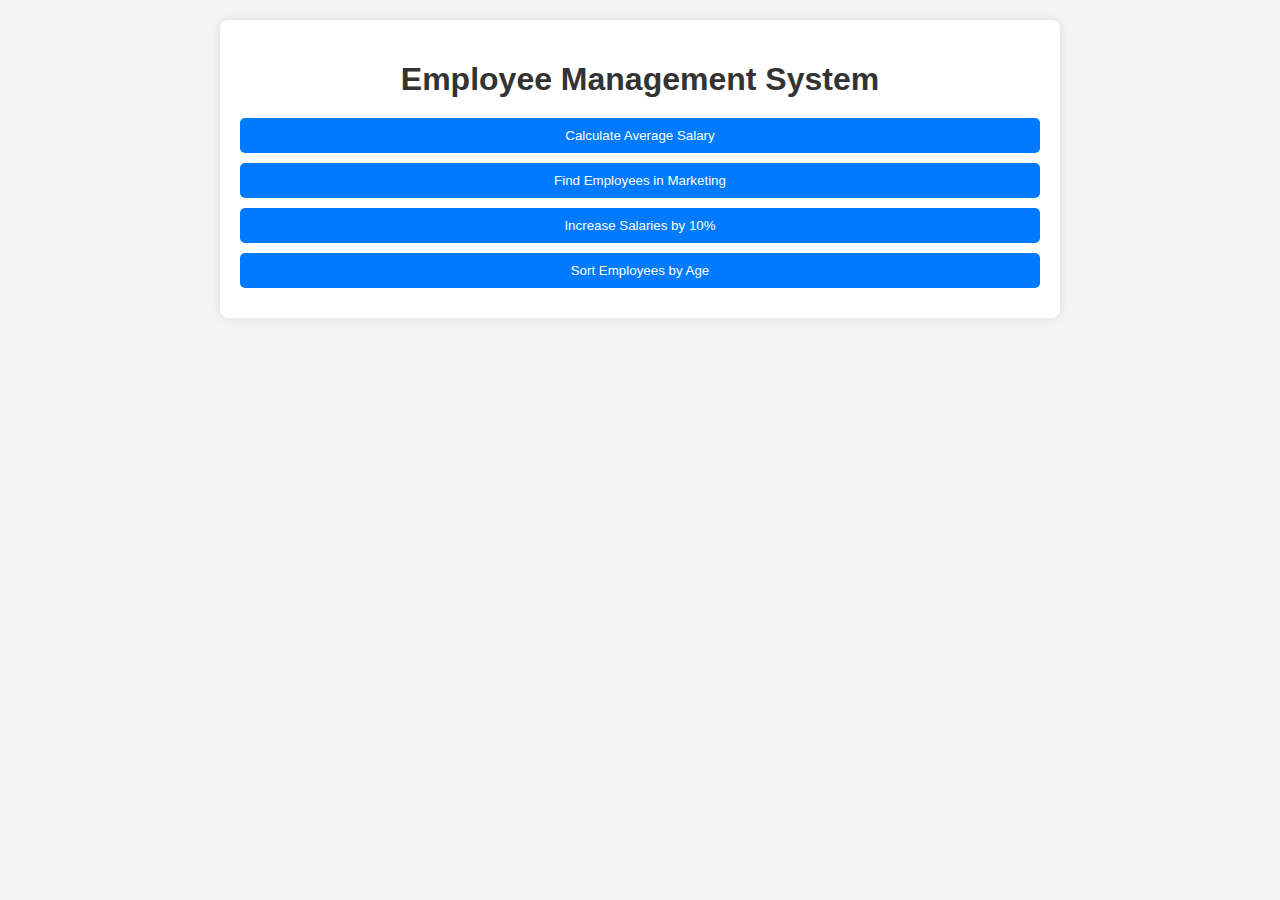
<file: Employee Mangement System/Index.html>
<!DOCTYPE html>
<html lang="en">
  <head>
    <meta charset="utf-8" />
    <meta name="viewport" content="width=device-width, initial-scale=1.0" />
    <title>Employee Management System</title>
    <style>
      body {
        font-family: Arial, sans-serif;
        margin: 0;
        padding: 0;
        background-color: #f4f4f4;
      }

      .container {
        max-width: 800px;
        margin: 20px auto;
        padding: 20px;
        background-color: #fff;
        border-radius: 8px;
        box-shadow: 0 0 10px rgba(0, 0, 0, 0.1);
      }

      h1 {
        text-align: center;
        margin-bottom: 20px;
        color: #333;
      }

      button {
        display: block;
        width: 100%;
        padding: 10px 15px;
        margin-bottom: 10px;
        background-color: #007bff;
        color: #fff;
        border: none;
        border-radius: 5px;
        cursor: pointer;
        transition: background-color 0.3s ease;
      }

      button:hover {
        background-color: #0056b3;
      }

      #output {
        margin-bottom: 20px;
      }
    </style>
  </head>
  <body>
    <div class="container">
      <h1>Employee Management System</h1>
      <div id="output"></div>
      <button onclick="calculateAverageSalary()">
        Calculate Average Salary
      </button>
      <button onclick="findEmployeesByDepartment('Marketing')">
        Find Employees in Marketing
      </button>
      <button onclick="increaseSalary(10)">Increase Salaries by 10%</button>
      <button onclick="sortEmployeesByAge()">Sort Employees by Age</button>
    </div>

    <script>
      function Employee(name, age, department, salary) {
        this.name = name;
        this.age = age;
        this.department = department;
        this.salary = salary;
      }

      let employees = [
        new Employee("John", 30, "Marketing", 50000),
        new Employee("Alice", 35, "HR", 60000),
        new Employee("Bob", 28, "IT", 70000),
        new Employee("Emily", 32, "Marketing", 55000),
      ];

      function displayOutput(output) {
        document.getElementById("output").innerHTML = output;
      }

      function calculateAverageSalary() {
        let totalSalary = employees.reduce((acc, emp) => acc + emp.salary, 0);
        let averageSalary = totalSalary / employees.length;
        displayOutput(`Average Salary: $${averageSalary.toFixed(2)}`);
      }

      function findEmployeesByDepartment(department) {
        let filteredEmployees = employees.filter(
          (emp) => emp.department === department
        );
        displayOutput(
          `Employees in ${department}: ${filteredEmployees
            .map((emp) => emp.name)
            .join(", ")}`
        );
      }

      function increaseSalary(percentage) {
        employees.forEach((emp) => {
          emp.salary += emp.salary * (percentage / 100);
        });
        displayOutput("Salaries increased successfully!");
      }

      function sortEmployeesByAge() {
        employees.sort((a, b) => a.age - b.age);
        displayOutput(
          `Employees Sorted by Age: ${employees
            .map((emp) => emp.name)
            .join(", ")}`
        );
      }
    </script>
  </body>
</html>
</file>
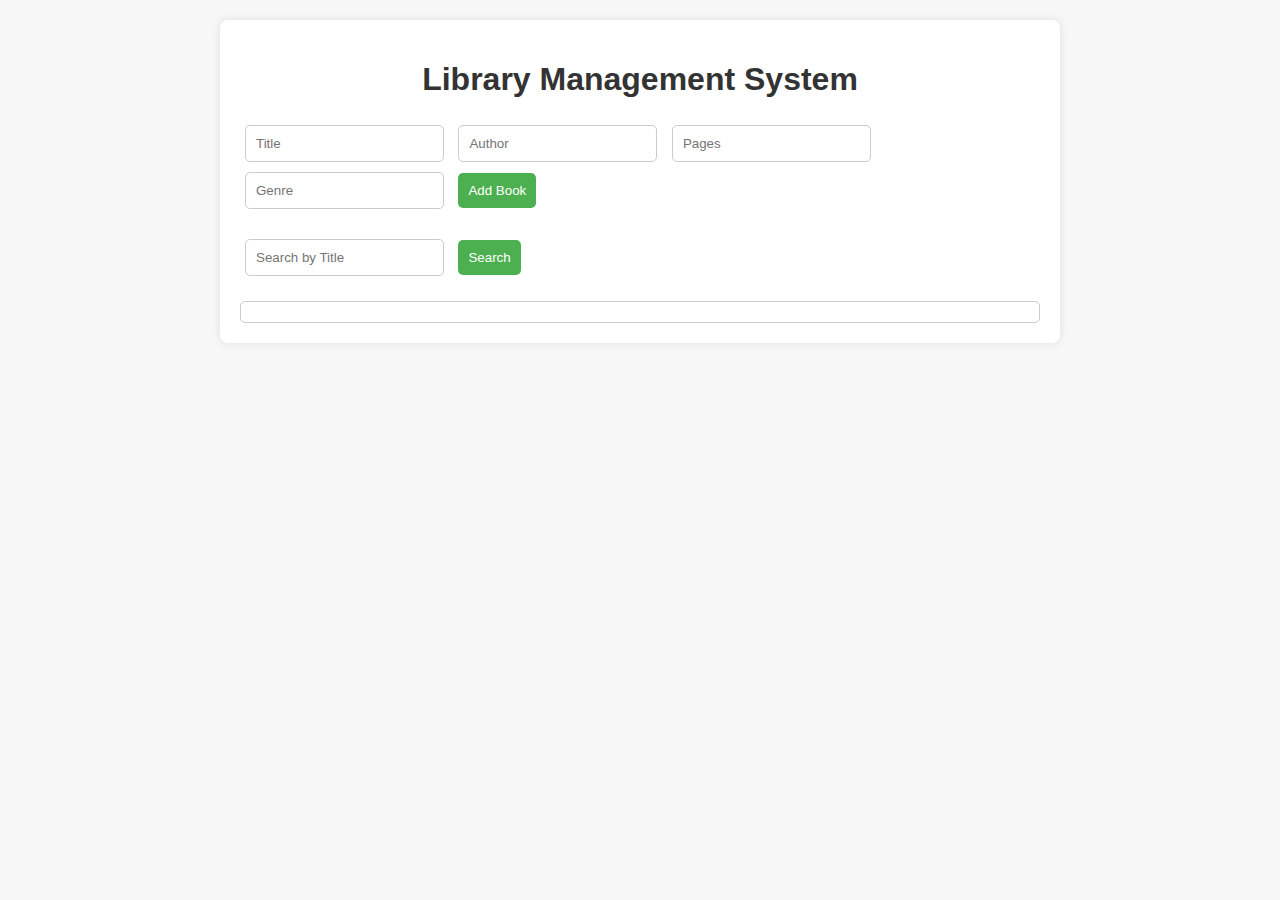
<file: Library Management System/index.html>
<!DOCTYPE html>
<html lang="en">
<head>
    <meta charset="UTF-8">
    <meta name="viewport" content="width=device-width, initial-scale=1.0">
    <title>Library Management</title>
    <style>
        body {
            font-family: Arial, sans-serif;
            margin: 0;
            padding: 0;
            background-color: #f7f7f7;
        }

        .container {
            max-width: 800px;
            margin: 20px auto;
            padding: 20px;
            background-color: #fff;
            border-radius: 8px;
            box-shadow: 0 0 10px rgba(0, 0, 0, 0.1);
        }

        h1 {
            text-align: center;
            color: #333;
        }

        .form, .search {
            margin-bottom: 20px;
        }

        input[type="text"], input[type="number"], button {
            padding: 10px;
            margin: 5px;
            border: 1px solid #ccc;
            border-radius: 5px;
        }

        button {
            background-color: #4CAF50;
            color: white;
            border: none;
            cursor: pointer;
        }

        button:hover {
            background-color: #45a049;
        }

        #bookList {
            border: 1px solid #ccc;
            padding: 10px;
            border-radius: 5px;
        }

        .book {
            margin-bottom: 10px;
            padding: 10px;
            border: 1px solid #eee;
            background-color: #f9f9f9;
        }
    </style>
</head>
<body>
    <div class="container">
        <h1>Library Management System</h1>
        <div class="form">
            <input type="text" id="title" placeholder="Title">
            <input type="text" id="author" placeholder="Author">
            <input type="number" id="pages" placeholder="Pages">
            <input type="text" id="genre" placeholder="Genre">
            <button onclick="addBook()">Add Book</button>
        </div>
        <div class="search">
            <input type="text" id="searchTitle" placeholder="Search by Title">
            <button onclick="searchBooks()">Search</button>
        </div>
        <div id="bookList"></div>
    </div>

    <script>
        let library = [];

        function addBook() {
            let title = document.getElementById('title').value;
            let author = document.getElementById('author').value;
            let pages = parseInt(document.getElementById('pages').value);
            let genre = document.getElementById('genre').value;

            if (title && author && pages && genre) {
                let book = {
                    title: title,
                    author: author,
                    pages: pages,
                    genre: genre
                };
                library.push(book);
                displayBooks();
            } else {
                alert('Please fill in all fields.');
            }
        }

        function searchBooks() {
            let searchTitle = document.getElementById('searchTitle').value.toLowerCase();
            let searchResult = library.filter(book => book.title.toLowerCase().includes(searchTitle));
            displayBooks(searchResult);
        }

        function displayBooks(books = library) {
            let bookList = document.getElementById('bookList');
            bookList.innerHTML = '';

            books.forEach(book => {
                let bookDiv = document.createElement('div');
                bookDiv.classList.add('book');
                bookDiv.innerHTML = `
                    <h3>${book.title}</h3>
                    <p>Author: ${book.author}</p>
                    <p>Pages: ${book.pages}</p>
                    <p>Genre: ${book.genre}</p>
                `;
                bookList.appendChild(bookDiv);
            });
        }
    </script>
</body>
</html>
</file>
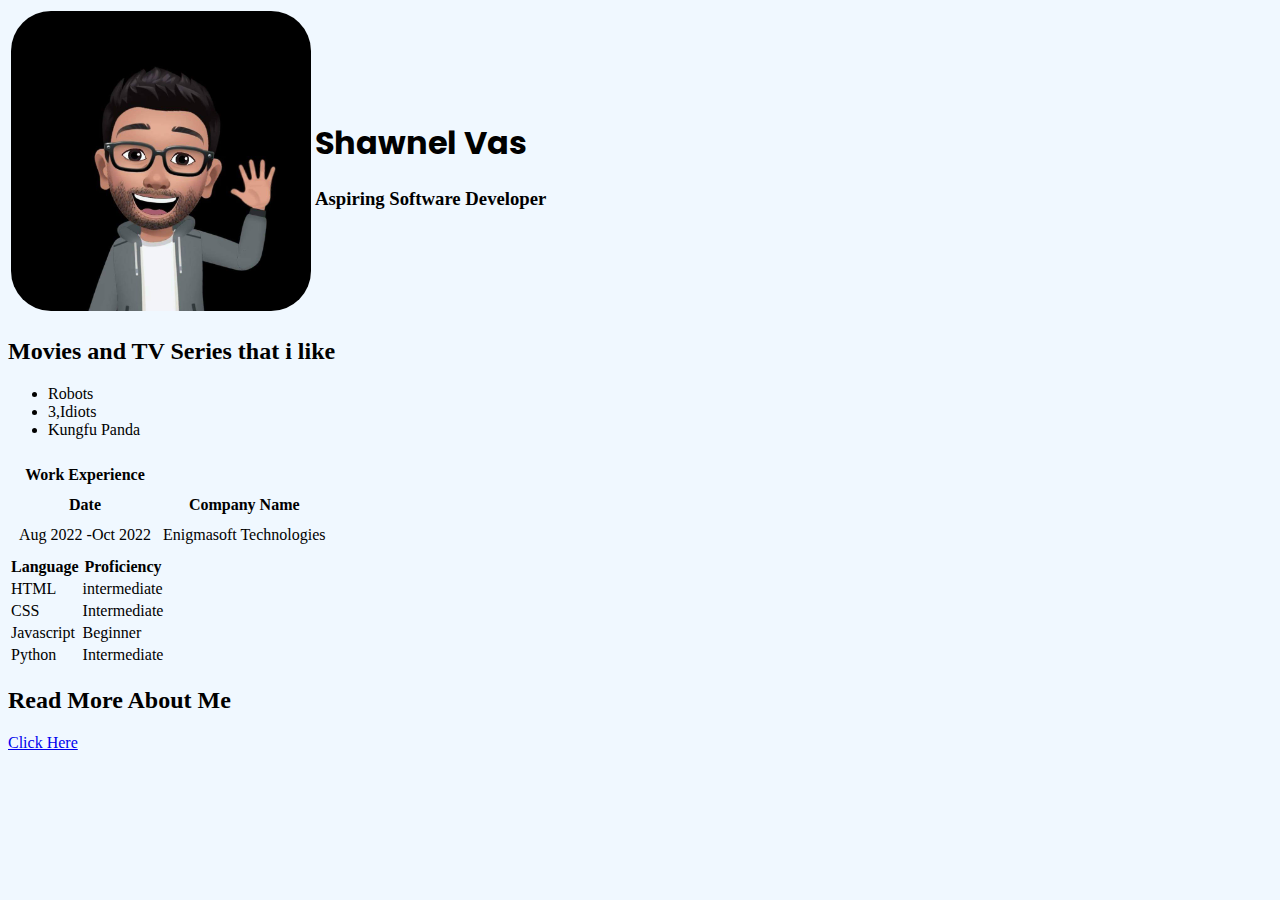
<file: potfolio-html/index.html>
<!DOCTYPE html>
<html lang="en">
	<head>
		<meta charset="UTF-8" />
		<meta name="viewport" content="width=device-width, initial-scale=1.0" />
		<title>Portfolio</title>
		<!-- link your css here  -->
		<link rel="stylesheet" href="./style.css" />
	</head>
	<body>
		<!--1- header section  -->
		<header>
			<table>
				<!-- this is a row  -->
				<tr>
					<!-- here is the data  -->
					<td>
						<!-- here we will post the image  -->
						<img src="./assets/Profile.jpeg" alt="My Profile Picture" height="300" />
					</td>
					<!-- some more data about bunny name, job profile  -->
					<td>
						<h1 class="name">Shawnel Vas</h1>
						<h3>Aspiring Software Developer</h3>
						
					</td>
				</tr>
			</table>
		</header>
		<!-- 2- Books i read  -->
		<h2>Movies and TV Series that i like</h2>
		<ul>
			<li>Robots</li>
			<li>3,Idiots</li>
			<li>Kungfu Panda</li>
			
		</ul>

		
		<table cellspacing="10">
			<th>Work Experience</th>
			<tr>
				<th>Date</th>
				<th>Company Name</th>
			</tr>
			<tr>
				<td>Aug 2022 -Oct 2022</td>
				<td>Enigmasoft Technologies</td>

		</table>
		<!-- 4 -  Skill section  -->
		<table>
			<tr>
				<th>Language</th>
				<th>Proficiency</th>
			</tr>
			<tr>
				<td>HTML</td>
				<td>intermediate</td>
			</tr>
			<tr>
				<td>CSS</td>
				<td>Intermediate</td>
			</tr>
			<tr>
				<td>Javascript</td>
				<td>Beginner</td>
			</tr>
			<tr>
				<td>Python</td>
				<td>Intermediate</td>
			</tr>
		</table>
		<!-- 5- My Hobby  -->
        <h2>Read More About Me</h2>
        <a href="./about.html">Click Here</a>
	</body>
</html>
</file>
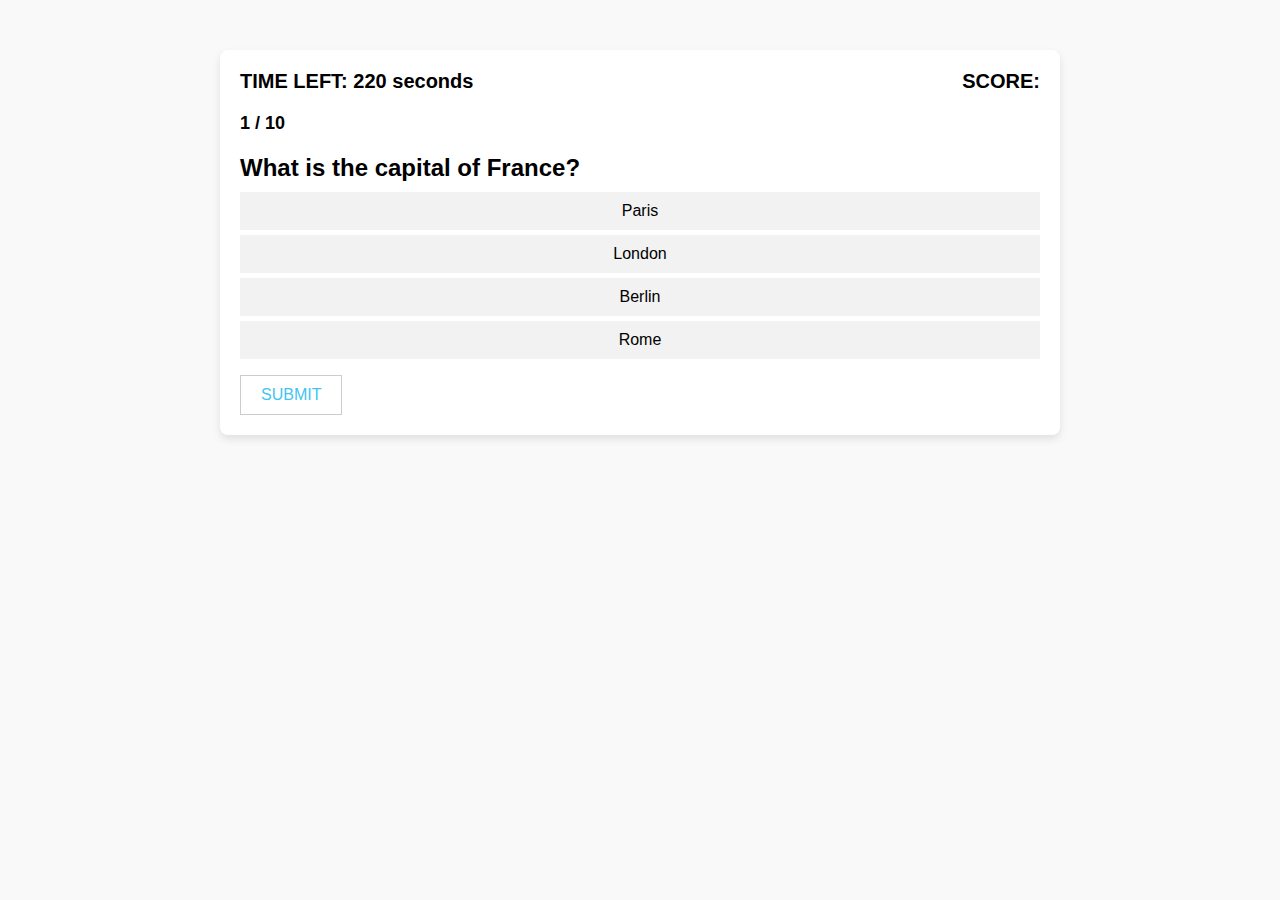
<file: Quiz Application/index.html>
<!DOCTYPE html>
<html lang="en">

<head>
    <meta charset="UTF-8">
    <meta name="viewport" content="width=device-width, initial-scale=1.0">
    <title>Document</title>
 <style>
    body {
    font-family: Arial, sans-serif;
    background-color: #f9f9f9;
    margin: 0;
    padding: 0;
}

.container {
    max-width: 800px;
    margin: 50px auto;
    padding: 20px;
    background-color: #fff;
    border-radius: 8px;
    box-shadow: 0 4px 8px rgba(0, 0, 0, 0.1);
}

h3 {
    color: #555;
    text-align: center;
}

.timerandscore {
    display: flex;
    justify-content: space-between;
    align-items: center;
    margin-bottom: 20px;
}

#timer,
#score {
    font-size: 20px;
    margin: 0;
}

#number {
    margin: 0;
    font-size: 18px;
}

.question {
    margin-top: 20px;
}

#question_conatiner {
    font-size: 24px;
    margin-bottom: 10px;
}

#option_container button {
    display: block;
    width: 100%;
    padding: 10px;
    margin-bottom: 5px;
    font-size: 16px;
    border: none;
    background-color: #f2f2f2;
    cursor: pointer;
    transition: background-color 0.3s ease;
}

#option_container button:hover {
    background-color: #e0e0e0;
}

#click {
    background-color: white;
    border: 1px solid #ccc;
    color: rgb(63, 197, 241);
    padding: 10px 20px;
    font-size: 16px;
    cursor: pointer;
    transition: background-color 0.3s ease, color 0.3s ease;
}

#click:hover {
    background-color: rgb(63, 197, 241);
    color: white;
}

 </style>
</head>

<body>
    <div class="container">
        <div class="timerandscore">
            <h2 id="timer"> TIME LEFT: <span id="time">220</span> seconds</h2>

            <h2 id="score">SCORE: <span id="marks"></span></h2>

        </div>

        <div class="questionnumber">
            <h2 id="number"></h2>
        </div>
        <div class="question" id="quiz">
            <h2 id="question_conatiner"></h2>
            <div id="option_container"></div>
            <p id="display"> </p>
            <button onclick="nextquestion()" id="click"> SUBMIT</button>
            <div id="result"></div>
            <!-- <button id="submit">submit</button> -->

        </div>
    </div>

    <script>

        const quizdata = [
        {
        question: 'What is the capital of France?',
        options: ['Paris', 'London', 'Berlin', 'Rome'],
        answer: 'Paris'
    },
    {
        question: 'Which planet is known as the Red Planet?',
        options: ['Mars', 'Venus', 'Jupiter', 'Saturn'],
        answer: 'Mars'
    },
    {
        question: 'Who wrote the play "Romeo and Juliet"?',
        options: ['William Shakespeare', 'Charles Dickens', 'Jane Austen', 'Leo Tolstoy'],
        answer: 'William Shakespeare'
    },
    {
        question: 'What is the chemical symbol for water?',
        options: ['H2O', 'CO2', 'O2', 'NaCl'],
        answer: 'H2O'
    },
    {
        question: 'Which country is known as the Land of the Rising Sun?',
        options: ['Japan', 'China', 'South Korea', 'Thailand'],
        answer: 'Japan'
    },
    {
        question: 'What is the largest mammal?',
        options: ['Blue whale', 'Elephant', 'Giraffe', 'Hippo'],
        answer: 'Blue whale'
    },
    {
        question: 'Who painted the Mona Lisa?',
        options: ['Leonardo da Vinci', 'Pablo Picasso', 'Vincent van Gogh', 'Michelangelo'],
        answer: 'Leonardo da Vinci'
    },
    {
        question: 'What is the tallest mountain in the world?',
        options: ['Mount Everest', 'K2', 'Kangchenjunga', 'Lhotse'],
        answer: 'Mount Everest'
    },
    {
        question: 'What is the smallest planet in the solar system?',
        options: ['Mercury', 'Mars', 'Pluto', 'Earth'],
        answer: 'Mercury'
    },
    {
        question: 'Which bird is known for its ability to mimic human speech?',
        options: ['Parrot', 'Eagle', 'Owl', 'Penguin'],
        answer: 'Parrot'
    }

        ];

        let currentquestion = 0;
        let marks = 0;
        let timeleft=220;
        const timer=document.getElementById('time');
        const timeinterval=setInterval(function(){
            timeleft--;
            timer.textContent=timeleft;

            if (timeleft<=0){
                clearInterval(timeinterval);
                alert('time is over');
            }
        },1000);

        const lenght = quizdata.length;
        // console.log(lenght);

        // console.log(quizdata.length);
        function loadquestion() {
            const question_conatiner = document.getElementById('question_conatiner');
            const option_container = document.getElementById('option_container');
            const number = document.getElementById('number');

            question_conatiner.innerHTML = quizdata[currentquestion].question;

            option_container.innerHTML = '';
            quizdata[currentquestion].options.forEach(option => {
                const button = document.createElement("button");
                button.innerText = option;
                button.addEventListener('click', () => {
                    button.style.backgroundColor = 'rgb(63, 197, 241)';
                    button.style.color = 'white';
                })
                button.addEventListener('click', () => selectanswer(option));
                option_container.appendChild(button);
            })

            number.innerHTML = `${[currentquestion+1]} / ${lenght}`;

           
        }

        function selectanswer(selectedoption) {
            const answer = quizdata[currentquestion].answer;

            if (selectedoption === answer) {

                display.innerHTML = selectedoption + ': <h4>your answer is correct</h4>';
                marks++
                const mark = document.getElementById('marks').innerHTML= `${marks} / 10`;
            } else {

                display.innerHTML = selectedoption + ':<h4> answer is wrong </h4> <br> The correct Answer is :' + answer;
               
            }
            const answerButtons = document.querySelectorAll('#option_container button');
    answerButtons.forEach(button => {
        button.disabled = true;
    });

            currentquestion++;
        }

        const click = document.getElementById('click');
        click.addEventListener('mouseover', () => {
            click.style.backgroundColor = 'rgb(63, 197, 241)';
            click.style.color = 'white';
        })

        click.addEventListener('mouseout', () => {
            click.style.backgroundColor = 'white';
            click.style.color = 'rgb(63, 197, 241)';
        })

        function nextquestion() {

           
            display.innerHTML = '';
            if (currentquestion < quizdata.length) {
                loadquestion();
            } else {
                submitanswer();
            }
        }

        function submitanswer() {
            const printscore = document.getElementById('result');
            printscore.innerhtml=`<h4> your total marks is ${score} out of 10 </h4>`;

            // alert('your total marks is = ', score);
        }

        loadquestion();
    </script>
</body>

</html>
</file>
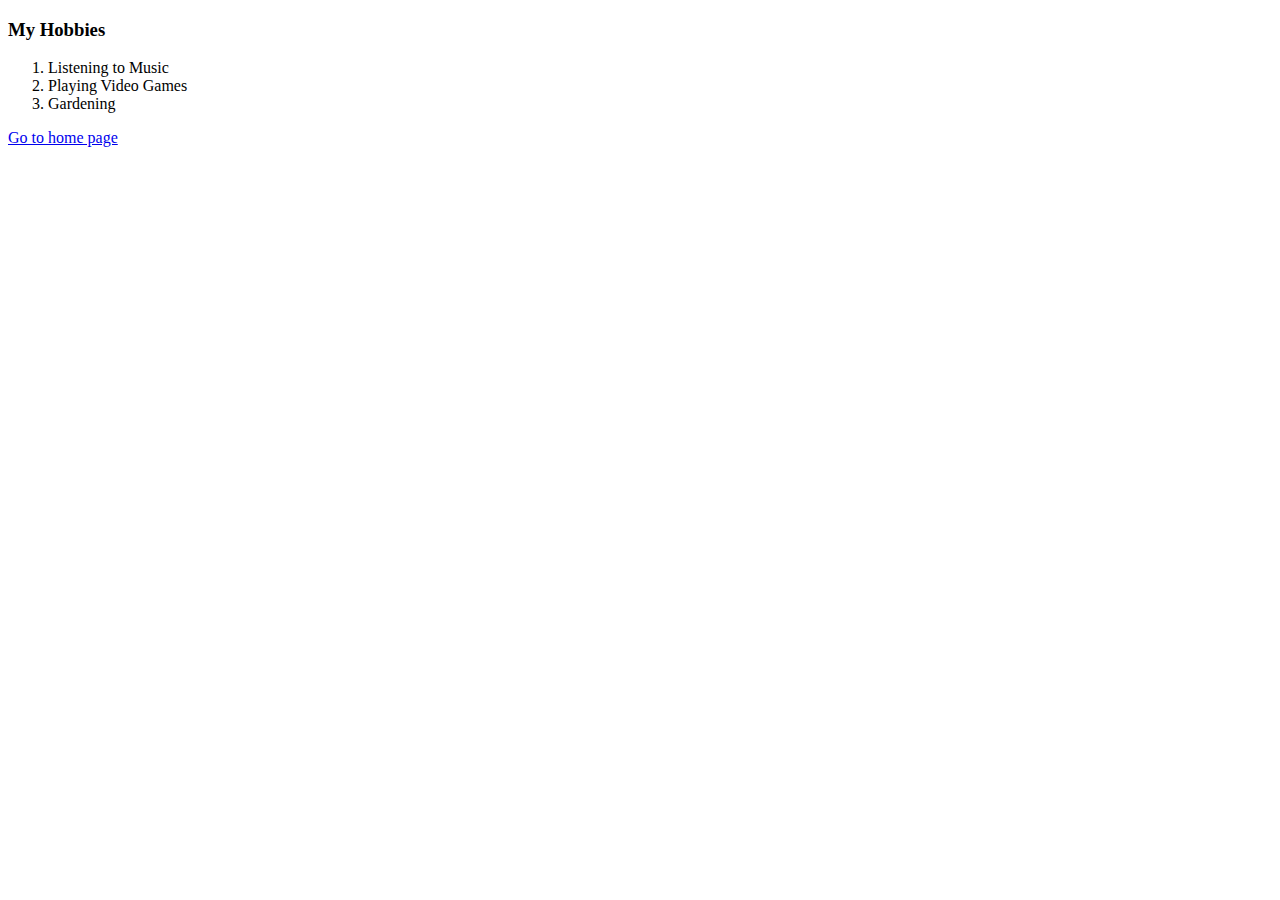
<file: potfolio-html/about.html>
<!DOCTYPE html>
<html lang="en">
	<head>
		<meta charset="UTF-8" />
		<meta name="viewport" content="width=device-width, initial-scale=1.0" />
		<title>Hobbies</title>
	</head>
	<body>
		<h3>My Hobbies</h3>
		<ol>
			<li>Listening to Music</li>
			<li>Playing Video Games</li>
			<li>Gardening</li>
		</ol>
        <a href="./index.html">Go to home page</a>
	</body>
</html>
</file>
<file: potfolio-html/style.css>
@import url('https://fonts.googleapis.com/css2?family=Bitter&family=Caveat&family=Lobster+Two&family=Playfair+Display&family=Poppins:ital@0;1&display=swap');

body {
 background-color: aliceblue;
}

.name {
	font-family: 'Poppins', sans-serif;
	font-weight: 700;
	font-style: normal;
}

img {
    border-radius: 40px;
}

table{
	border: none;
	align-self: auto;
}
</file>
